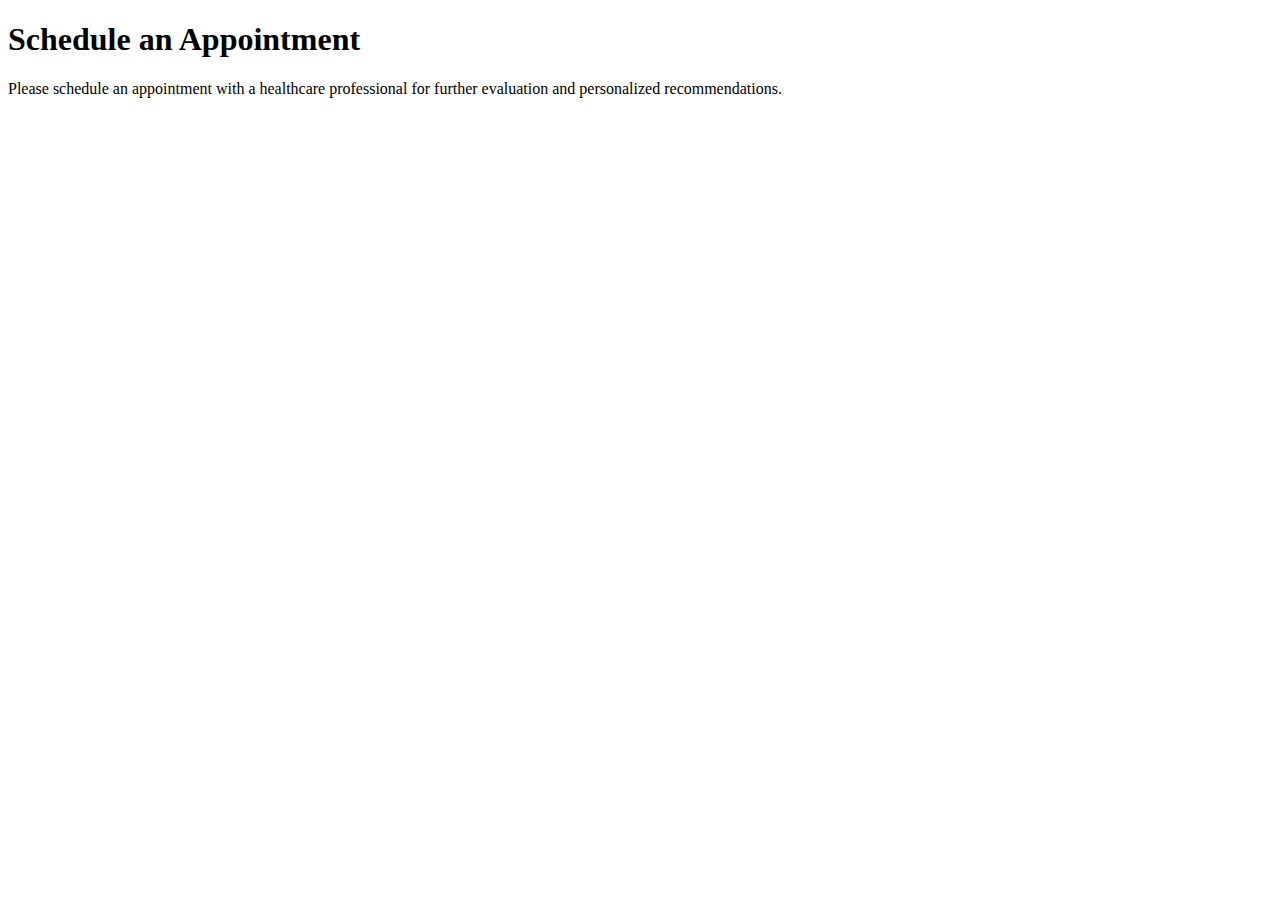
<file: pythonProject/templates/appointment.html>
<!DOCTYPE html>
<html lang="en">
<head>
    <meta charset="UTF-8">
    <meta name="viewport" content="width=device-width, initial-scale=1.0">
    <title>Appointment</title>
</head>
<body>
    <h1>Schedule an Appointment</h1>
    <p>Please schedule an appointment with a healthcare professional for further evaluation and personalized recommendations.</p>
</body>
</html>
</file>
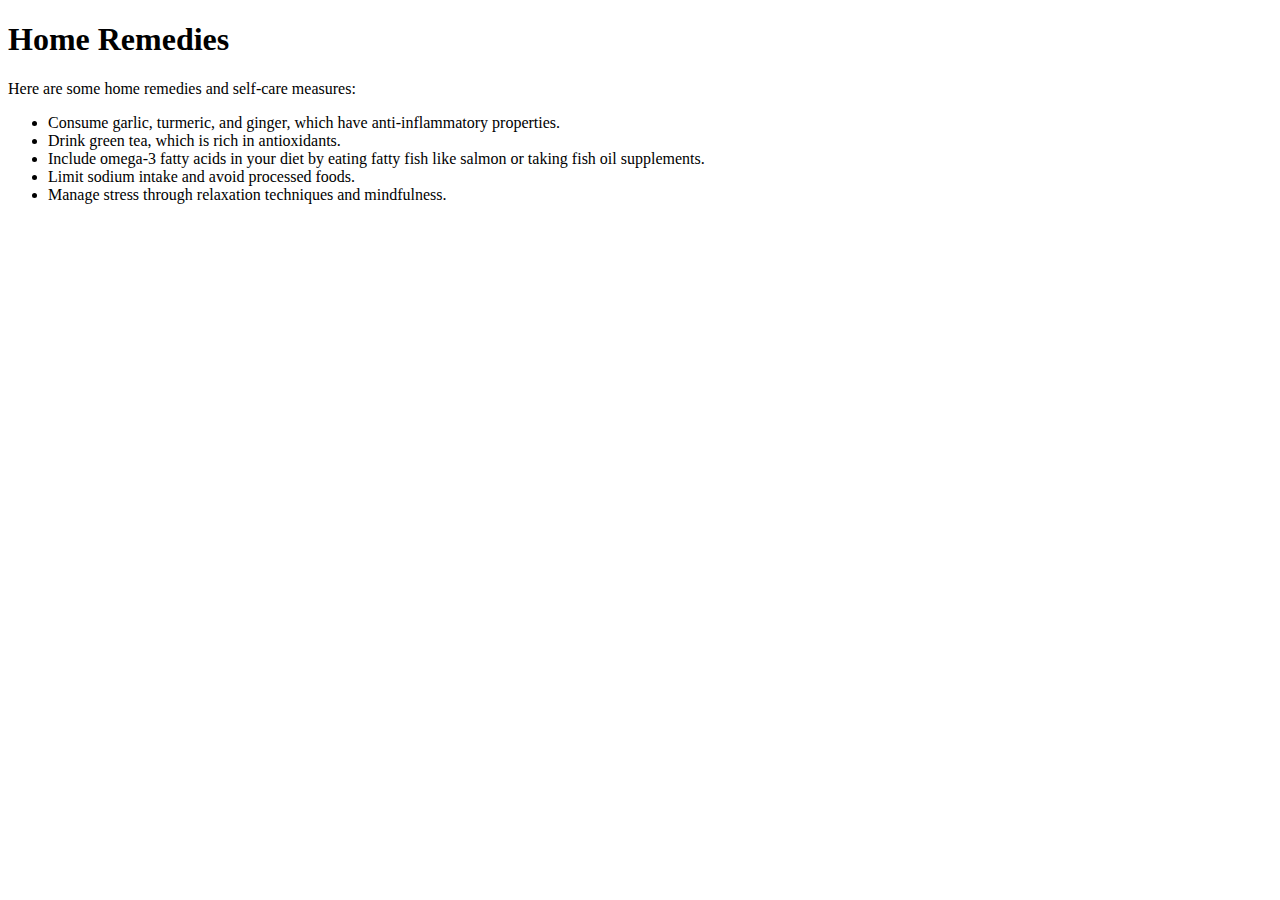
<file: pythonProject/templates/home_remedies.html>
<!DOCTYPE html>
<html lang="en">
<head>
    <meta charset="UTF-8">
    <meta name="viewport" content="width=device-width, initial-scale=1.0">
    <title>Home Remedies</title>
</head>
<body>
    <h1>Home Remedies</h1>
    <p>Here are some home remedies and self-care measures:</p>
    <ul>
        <li>Consume garlic, turmeric, and ginger, which have anti-inflammatory properties.</li>
        <li>Drink green tea, which is rich in antioxidants.</li>
        <li>Include omega-3 fatty acids in your diet by eating fatty fish like salmon or taking fish oil supplements.</li>
        <li>Limit sodium intake and avoid processed foods.</li>
        <li>Manage stress through relaxation techniques and mindfulness.</li>
    </ul>
</body>
</html>
</file>
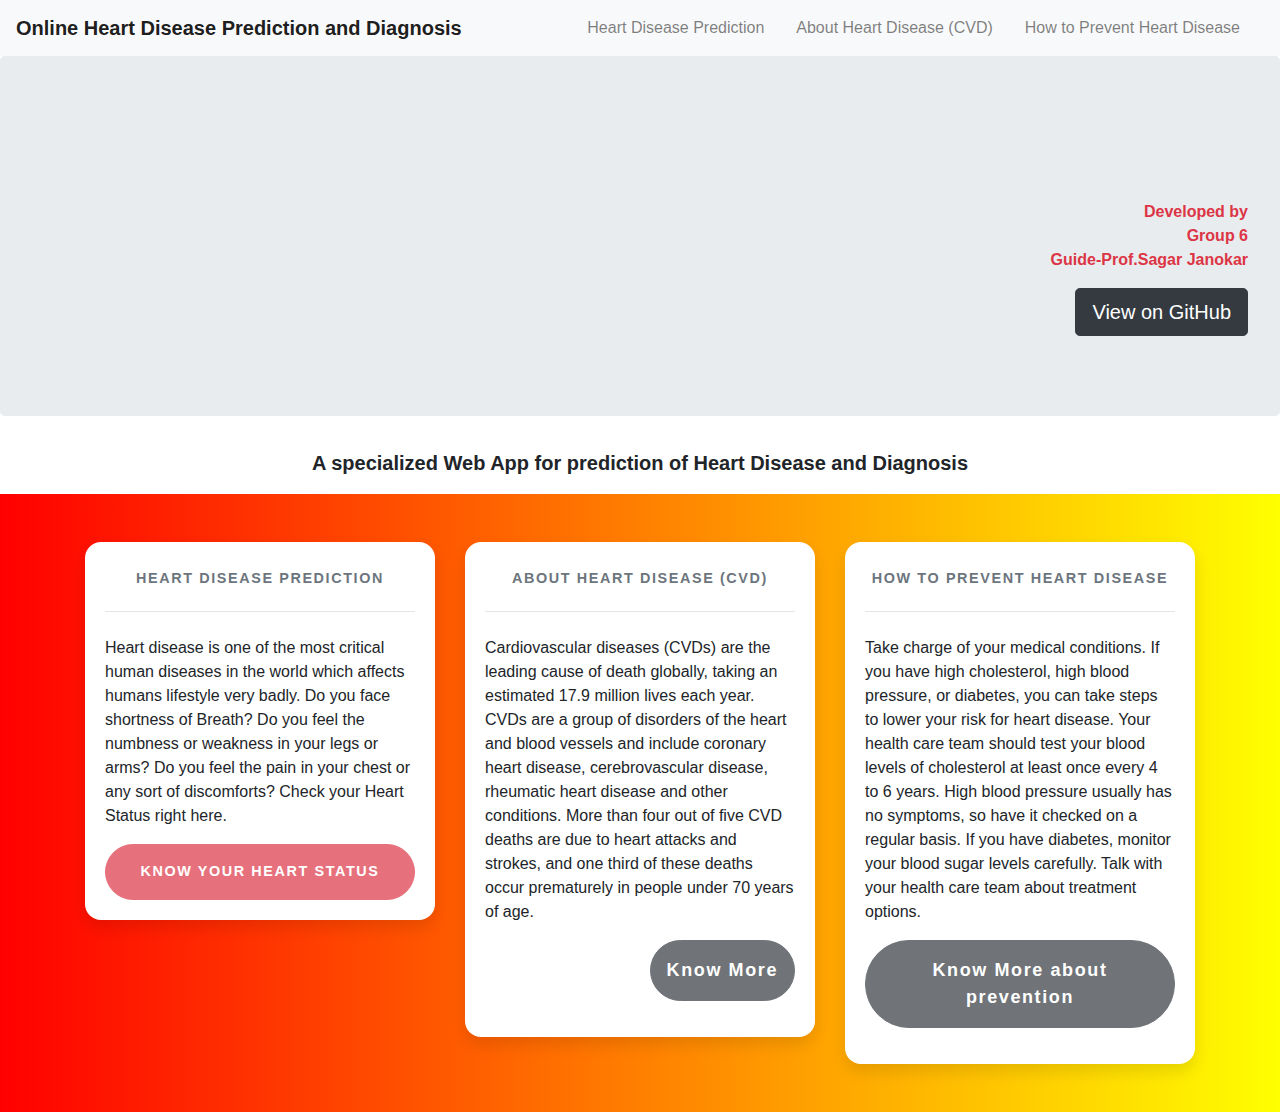
<file: pythonProject/templates/mainindex.html>
<!DOCTYPE html>
<html lang="en">
<head>
    <!-- Required meta tags -->
    <meta charset="utf-8" />
    <meta name="viewport" content="width=device-width, initial-scale=1, shrink-to-fit=no" />

    <!-- Bootstrap CSS -->
    <link rel="stylesheet" href="https://stackpath.bootstrapcdn.com/bootstrap/4.3.1/css/bootstrap.min.css"
        integrity="sha384-ggOyR0iXCbMQv3Xipma34MD+dH/1fQ784/j6cY/iJTQUOhcWr7x9JvoRxT2MZw1T" crossorigin="anonymous" />

    <title>Online Heart Disease Predictor</title>

    <style>
        section.pricing {
            background: lightgreen;
            background: linear-gradient(to right, red, yellow);
        }

        .pricing .card {
            border: none;
            border-radius: 1rem;
            transition: all 0.2s;
            box-shadow: 0 0.5rem 1rem 0 rgba(0, 0, 0, 0.1);
        }

        .pricing hr {
            margin: 1.5rem 0;
        }

        .pricing .card-title {
            margin: 0.5rem 0;
            font-size: 0.9rem;
            letter-spacing: 0.1rem;
            font-weight: bold;
        }

        .pricing .btn {
            font-size: 90%;
            border-radius: 5rem;
            letter-spacing: 0.1rem;
            font-weight: bold;
            padding: 1rem;
            opacity: 0.7;
            transition: all 0.2s;
        }

        @media (min-width: 992px) {
            .pricing .card:hover {
                margin-top: -0.25rem;
                margin-bottom: 0.25rem;
                box-shadow: 0 0.5rem 1rem 0 rgba(0, 0, 0, 0.3);
            }

            .pricing .card:hover .btn {
                opacity: 1;
            }
        }
    </style>
</head>

<body>
    <nav class="navbar navbar-expand-lg navbar-light bg-light">
        <a class="navbar-brand" href="#"><b>Online Heart Disease Prediction and Diagnosis</b></a>
        <button class="navbar-toggler" type="button" data-toggle="collapse" data-target="#navbarNavAltMarkup"
            aria-controls="navbarNavAltMarkup" aria-expanded="false" aria-label="Toggle navigation">
            <span class="navbar-toggler-icon"></span>
        </button>
        <div class="collapse navbar-collapse" id="navbarNavAltMarkup">
            <div class="navbar-nav ml-auto">
                <a class="nav-item nav-link mr-3" href="#">Heart Disease Prediction</a>
                <a class="nav-item nav-link mr-3" href="#">About Heart Disease (CVD)</a>
                <a class="nav-item nav-link mr-3" href="#">How to Prevent Heart Disease</a>
            </div>
        </div>
    </nav>

    <!-- <div id="carouselExampleIndicators" class="carousel slide" data-ride="carousel" style="max-width: 600px;">
        <ol class="carousel-indicators">
            <li data-target="#carouselExampleIndicators" data-slide-to="0" class="active"></li>
            <li data-target="#carouselExampleIndicators" data-slide-to="1"></li>
            <li data-target="#carouselExampleIndicators" data-slide-to="2"></li>
            <li data-target="#carouselExampleIndicators" data-slide-to="3"></li>
        </ol>
        <div class="carousel-inner">
            <div class="carousel-item active">
                <img src="image1.png" class="d-block w-100" alt="Image 1">
            </div>
            <div class="carousel-item">
                <img src="image2.png" class="d-block w-100" alt="Image 2">
            </div>
            <div class="carousel-item">
                <img src="image3.png" class="d-block w-100" alt="Image 3">
            </div>
            <div class="carousel-item">
                <img src="image4.png" class="d-block w-100" alt="Image 4">
            </div>
        </div>
        <a class="carousel-control-prev" href="#carouselExampleIndicators" role="button" data-slide="prev">
            <span class="carousel-control-prev-icon" aria-hidden="true"></span>
            <span class="sr-only">Previous</span>
        </a>
        <a class="carousel-control-next" href="#carouselExampleIndicators" role="button" data-slide="next">
            <span class="carousel-control-next-icon" aria-hidden="true"></span>
            <span class="sr-only">Next</span>
        </a>
    </div> -->

    <div class="jumbotron" style="background-image: url('https://performanceoptimalhealth.com/wp-content/uploads/heart-disease.jpg'); background-size: cover;">

        <h1 class="display-5 text-center"><b></b></h1>
        <br /><br /><br />
        <p class="text-right text-danger">
            <strong>Developed by<br>Group 6<br> Guide-Prof.Sagar Janokar</strong>
        </p>
        <p class="lead text-right">
            <a class="btn btn-dark btn-lg" href="https://github.com/erenyeager101" role="button">View on GitHub</a>
        </p>
    </div>
    <h1 class="text-center"></h1>
    <p class="lead text-center" style="font-size: 20px">
        <strong><b>A specialized Web App for prediction of Heart Disease and Diagnosis</b></strong>
    </p>
    <section class="pricing py-5">
        <div class="container">
            <div class="row">
                <!-- Free Tier -->
                <div class="col-lg-4">
                    <div class="card mb-5 mb-lg-0">
                        <div class="card-body">
                            <h5 class="card-title text-muted text-uppercase text-center">HEART DISEASE PREDICTION</h5>
                            <hr />
                            <p>
                                Heart disease is one of the most critical human diseases in the world which affects humans lifestyle very badly.
                                Do you face shortness of Breath? Do you feel the numbness or weakness in your legs or arms?
                                Do you feel the pain in your chest or any sort of discomforts? Check your Heart Status right here.
                            </p>
                            <a class="btn btn-block btn-danger text-uppercase" href="/templates/index.html" >KNOW YOUR HEART STATUS</a>
                        </div>
                    </div>
                </div>
                <!-- Plus Tier -->
                <div class="col-lg-4">
                    <div class="card mb-5 mb-lg-0">
                        <div class="card-body">
                            <h5 class="card-title text-muted text-uppercase text-center">About Heart Disease (CVD)</h5>
                            <hr />
                            <p>
                                Cardiovascular diseases (CVDs) are the leading cause of death globally, taking an estimated 17.9 million lives each year. CVDs are a group of disorders of the heart and blood vessels and include coronary heart disease, cerebrovascular disease, rheumatic heart disease and other conditions. More than four out of five CVD deaths are due to heart attacks and strokes, and one third of these deaths occur prematurely in people under 70 years of age.
                            </p>
                            <p class="lead text-right">
                                <a class="btn btn-dark btn-lg" href="https://www.who.int/health-topics/cardiovascular-diseases#tab=tab_1"
                                    role="button">Know More</a>
                            </p>
                        </div>
                    </div>
                </div>
                <!-- Pro Tier -->
                <div class="col-lg-4">
                    <div class="card">
                        <div class="card-body">
                            <h5 class="card-title text-muted text-uppercase text-center">How to Prevent Heart Disease</h5>
                            <hr />
                            <p>
                                Take charge of your medical conditions. If you have high cholesterol, high blood pressure, or diabetes, you can take steps to lower your risk for heart disease. Your health care team should test your blood levels of cholesterol at least once every 4 to 6 years. High blood pressure usually has no symptoms, so have it checked on a regular basis. If you have diabetes, monitor your blood sugar levels carefully. Talk with your health care team about treatment options.
                            </p>
                            <p class="lead text-right">
                                <a class="btn btn-dark btn-lg"
                                    href="https://www.cdc.gov/heart-disease/prevention/?CDC_AAref_Val=https://www.cdc.gov/heartdisease/prevention.htm"
                                    role="button">Know More about prevention</a>
                            </p>
                        </div>
                    </div>
                </div>
            </div>
        </div>
    </section>

    <!-- Optional JavaScript -->
    <!-- jQuery first, then Popper.js, then Bootstrap JS -->
    <script src="https://code.jquery.com/jquery-3.3.1.slim.min.js"
        integrity="sha384-q8i/X+965DzO0rT7abK41JStQIAqVgRVzpbzo5smXKp4YfRvH+8abtTE1Pi6jizo" crossorigin="anonymous"></script>
    <script src="https://cdnjs.cloudflare.com/ajax/libs/popper.js/1.14.7/umd/popper.min.js"
        integrity="sha384-UO2eT0CpHqdSJQ6hJty5KVphtPhzWj9WO1clHTMGa3JDZwrnQq4sF86dIHNDz0W1" crossorigin="anonymous"></script>
    <script src="https://stackpath.bootstrapcdn.com/bootstrap/4.3.1/js/bootstrap.min.js"
        integrity="sha384-JjSmVgyd0p3pXB1rRibZUAYoIIy6OrQ6VrjIEaFf/nJGzIxFDsf4x0xIM+B07jRM" crossorigin="anonymous"></script>
</body>
</html>
</file>
